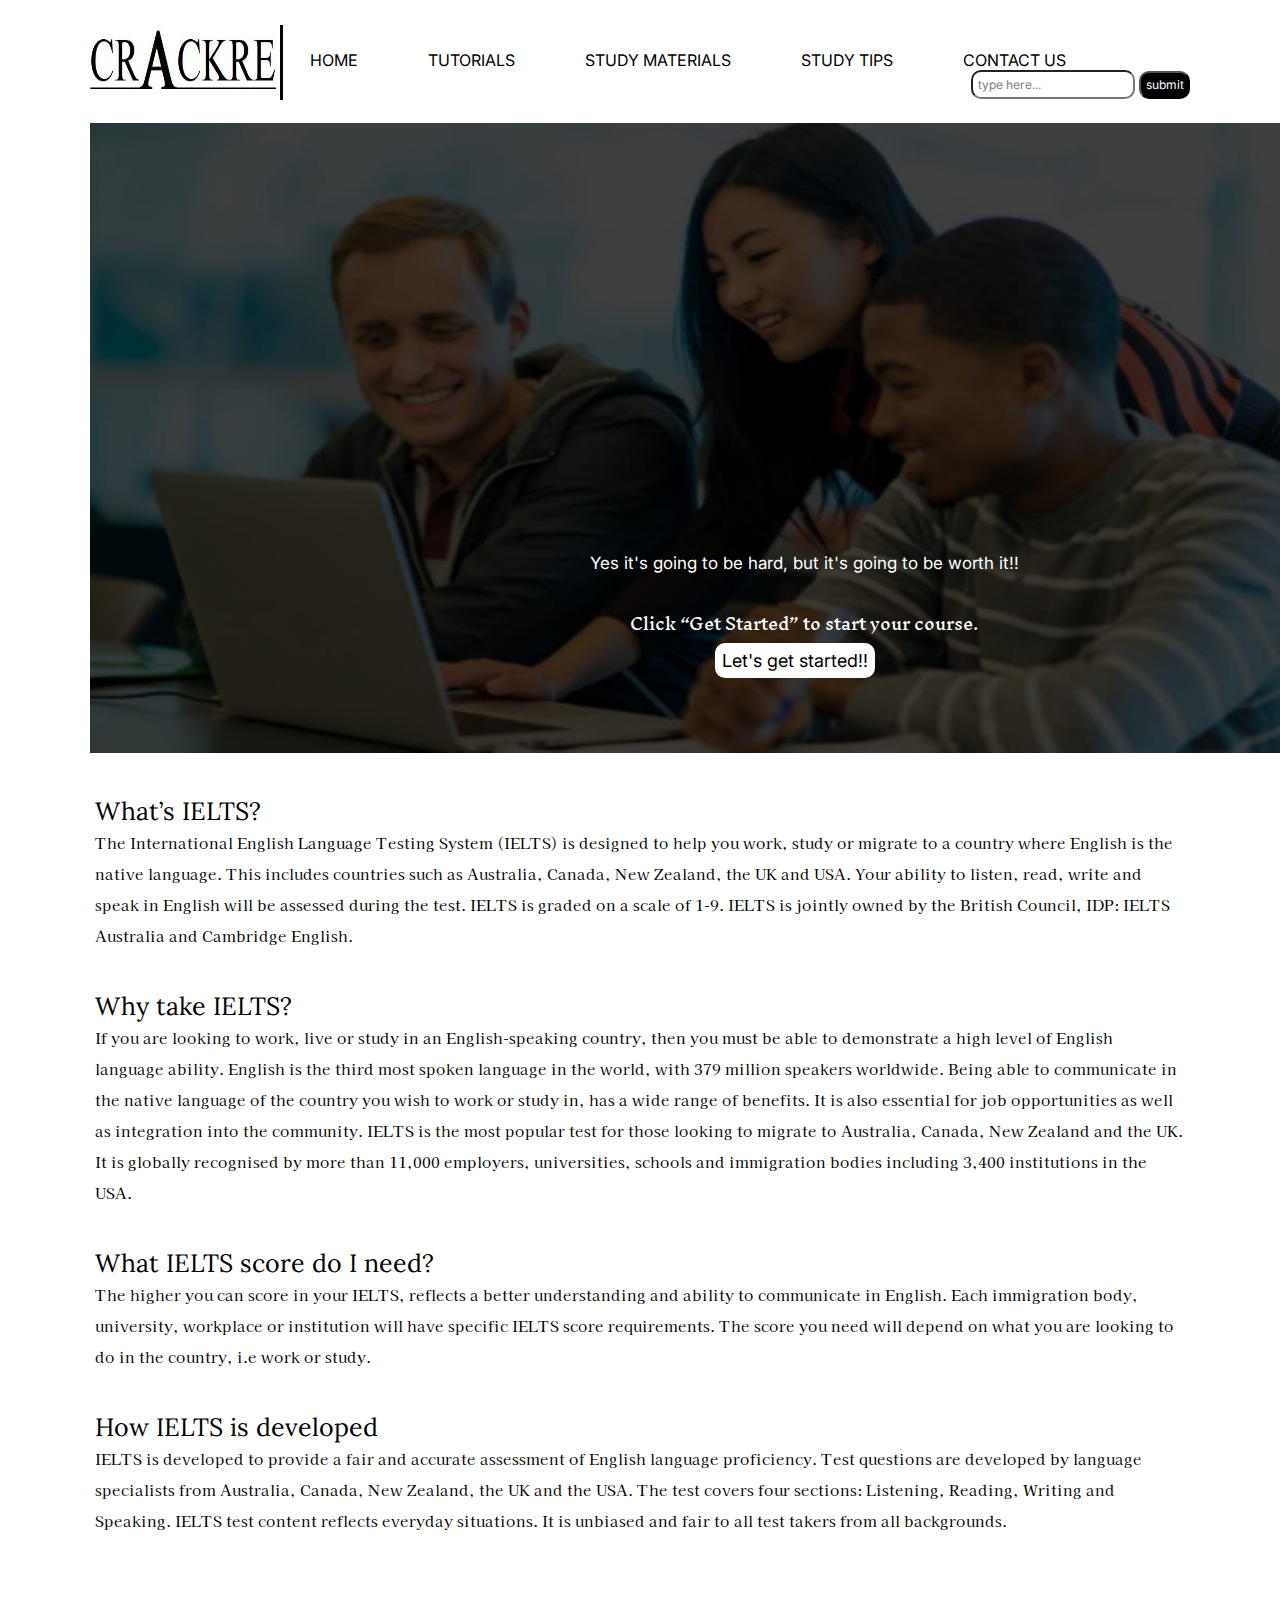
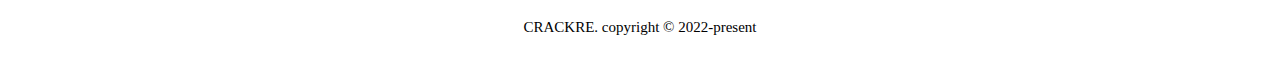
<file: index.html>
<!DOCTYPE html>
<html lang="en">
  <head>
    <meta charset="UTF-8" />
    <meta http-equiv="X-UA-Compatible" content="IE=edge" />
    <meta name="viewport" content="width=device-width, initial-scale=1.0" />
    <title>Crackre</title>
    <link rel="stylesheet" href="style.css" />
  </head>
  <body>
    <div id="container">
      <div id="crackre">
        <a href="index.html"
          ><img src="image/logo.png" id="logo" width="200" height="75"
        /></a>
      </div>
    </div>
    <div id="header">
      <ul>
        <li class="menu"><a href="index.html">HOME</a></li>
        <li class="menu"><a href="tutorials.html">TUTORIALS</a></li>
        <li class="menu"><a href="studymaterials.html">STUDY MATERIALS</a></li>
        <li class="menu"><a href="tips.html">STUDY TIPS</a></li>
        <li class="menu"><a href="contactus.html">CONTACT US</a></li>
      </ul>
      <form action="get" id="search">
        <input type="text" placeholder="type here..." id="textsearch" />
        <button class="submit">submit</button>
      </form>
    </div>

    <div id="imagesection">
      <img src="image/bg.jpg" id="background" />
      <p id="text">
        Yes it's going to be hard, but it's going to be worth it!!
      </p>
      <p id="text2">Click “Get Started” to start your course.</p>
      <button id="getstarted" onclick="tutorialvideo()">
        Let's get started!!
      </button>
    </div>
    <div id="defination">
      <p class="description">What’s IELTS?</p>
      <p class="descriptionAns">
        The International English Language Testing System (IELTS) is designed to
        help you work, study or migrate to a country where English is the native
        language. This includes countries such as Australia, Canada, New
        Zealand, the UK and USA. Your ability to listen, read, write and speak
        in English will be assessed during the test. IELTS is graded on a scale
        of 1-9. IELTS is jointly owned by the British Council, IDP: IELTS
        Australia and Cambridge English.
      </p>
      <p class="description">Why take IELTS?</p>
      <p class="descriptionAns">
        If you are looking to work, live or study in an English-speaking
        country, then you must be able to demonstrate a high level of English
        language ability. English is the third most spoken language in the
        world, with 379 million speakers worldwide. Being able to communicate in
        the native language of the country you wish to work or study in, has a
        wide range of benefits. It is also essential for job opportunities as
        well as integration into the community. IELTS is the most popular test
        for those looking to migrate to Australia, Canada, New Zealand and the
        UK. It is globally recognised by more than 11,000 employers,
        universities, schools and immigration bodies including 3,400
        institutions in the USA.
      </p>
      <p class="description">What IELTS score do I need?</p>
      <p class="descriptionAns">
        The higher you can score in your IELTS, reflects a better understanding
        and ability to communicate in English. Each immigration body,
        university, workplace or institution will have specific IELTS score
        requirements. The score you need will depend on what you are looking to
        do in the country, i.e work or study.
      </p>
      <p class="description">How IELTS is developed</p>
      <p class="descriptionAns">
        IELTS is developed to provide a fair and accurate assessment of English
        language proficiency. Test questions are developed by language
        specialists from Australia, Canada, New Zealand, the UK and the USA. The
        test covers four sections: Listening, Reading, Writing and Speaking.
        IELTS test content reflects everyday situations. It is unbiased and fair
        to all test takers from all backgrounds.
      </p>
    </div>
    <div id="clear"></div>
    <footer class="footer">
      <div>
        <p>CRACKRE. copyright &copy; 2022-present</p>
      </div>
    </footer>
    <script>
      function tutorialvideo() {
        window.location = "tutorials.html";
        // document.write('wait...');
        // setTimeout('tutorialvideo()',1000);
      }
    </script>
  </body>
</html>
</file>
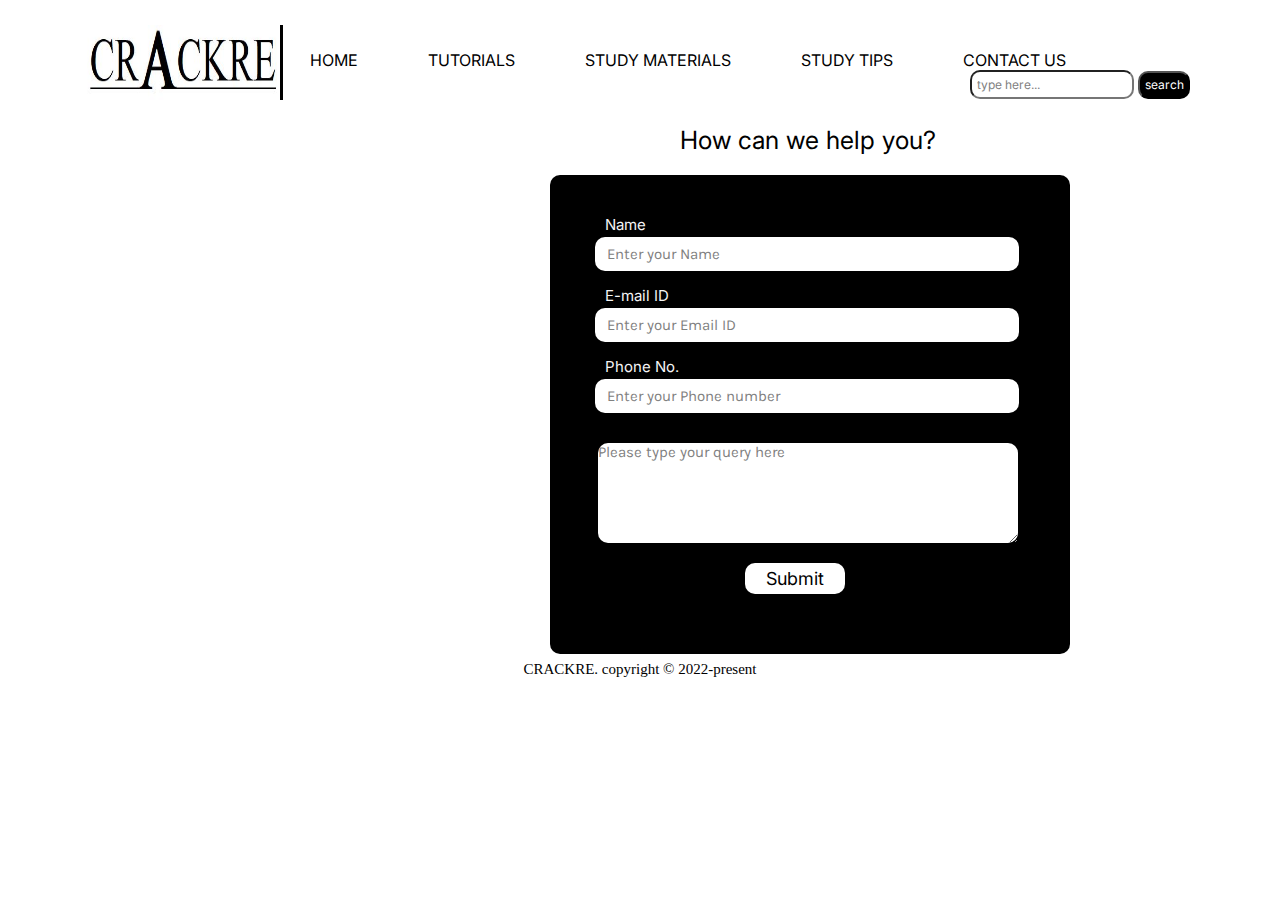
<file: contactus.html>
<!DOCTYPE html>
<html lang="en">
<head>
    <meta charset="UTF-8">
    <meta http-equiv="X-UA-Compatible" content="IE=edge">
    <meta name="viewport" content="width=device-width, initial-scale=1.0">
    <title>Crackre-Contact</title>
    <link rel="stylesheet" href="style.css">
</head>
<body>
    <div id="container">
        <div id="crackre"><a href="index.html"><img src="image/logo.png" id="logo" width="200" height="75"></a></div>
    </div>
    <div id="header">
        <ul>
            <li class="menu"><a href="index.html">HOME</a></li>
            <li class="menu"><a href="tutorials.html">TUTORIALS</a></li>
            <li class="menu"><a href="studymaterials.html">STUDY MATERIALS</a></li>
            <li class="menu"><a href="tips.html">STUDY TIPS</a></li>
            <li class="menu"><a href="contactus.html">CONTACT US</a></li>
        </ul>
        <form action="get" id="search">
            <input type="text" placeholder="type here..." id="textsearch">
            <button class="submit">search</button>
        </form>
    </div>
    <p id="contactstate">How can we help you?</p>
        <div id="contact"> 
        <!-- <form id="contactus" action="https://formspree.io/f/xayklzrz" method="POST"> -->
        <form id="contactus" action="https://formsubmit.co/ieltscrackre@email.com" method="POST">
            <label class="lablename">Name</label>
            <input type="text" placeholder="Enter your Name" name="name" class="inputtype" required>
            <label class="lablename">E-mail ID</label>
            <input type="text" placeholder="Enter your Email ID" name="email" class="inputtype"required>
            <label class="lablename">Phone No.</label>
            <input type="text" placeholder="Enter your Phone number " name="phone" class="inputtype" required>
            <textarea row="4" placeholder="Please type your query here"name="query" id="query" required></textarea>
            <button id="submit1">Submit</button>
        </form>
    </div>
    <footer class="footer">
        <div>
            <p>CRACKRE. copyright &copy; 2022-present</p>
        </div>
       </footer>
</body>
</html>
</file>
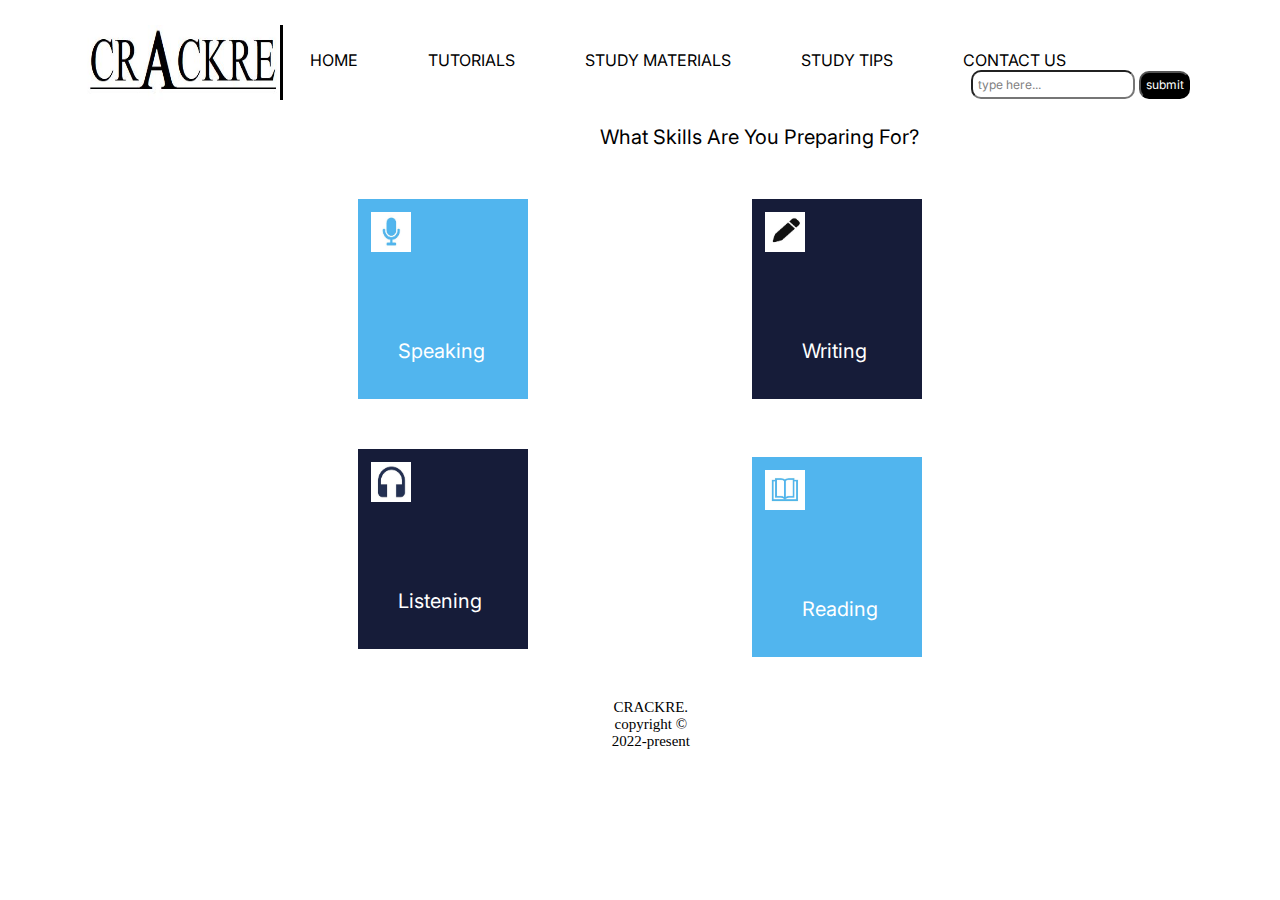
<file: studymaterials.html>
<!DOCTYPE html>
<html lang="en">
<head>
    <meta charset="UTF-8">
    <meta http-equiv="X-UA-Compatible" content="IE=edge">
    <meta name="viewport" content="width=device-width, initial-scale=1.0">
    <title>Crackre-Study Materials</title>
    <link rel="stylesheet" href="style.css">
</head>
<body>
    <div id="container">
        <div id="crackre"><a href="index.html"><img src="image/logo.png" id="logo" width="200" height="75"></a></div>
    </div>
    <div id="header">
        <ul>
            <li class="menu"><a href="index.html">HOME</a></li>
            <li class="menu"><a href="tutorials.html">TUTORIALS</a></li>
            <li class="menu"><a href="studymaterials.html">STUDY MATERIALS</a></li>
            <li class="menu"><a href="tips.html">STUDY TIPS</a></li>
            <li class="menu"><a href="contactus.html">CONTACT US</a></li>
        </ul>
        <form action="get" id="search">
            <input type="text" placeholder="type here..." id="textsearch">
            <button class="submit">submit</button>
        </form>
    </div>
    <div class="materials">
        <p class="materialheading">What Skills Are You Preparing For?</p>
        <div id="writing">
            <a href="https://drive.google.com/file/d/186HUWVF_MuSsVTCj2uhf9mteMBuK6SPd/view?usp=share_link" download>    <img src="image/writing logo.png" class="studylogo">
            <p class="studytext1">Writing</p></a>
        </div>
       <div id="speaking">
        <a href="https://drive.google.com/file/d/1wN7EMg9LaUMcc4Tg9ebHdT4x4mDm8xcC/view?usp=share_link"download>     <img src="image/speakinglogo.png" class="studylogo" >
            <p class="studytext2">Speaking</p></a>
        </div>
       <div id="reading">
        <a href="https://drive.google.com/file/d/1aKhhWqZZXdjDu4kX7WahjrBXT7PuNOkB/view?usp=share_link"download>    <img src="image/reading logo.png" class="studylogo">
            <p class="studytext1">Reading</p></a>
        </div>
        <div id="listening">
            <a href="https://drive.google.com/file/d/1D-KKDYl5hoCahkEm1np7Vko0lASsB9PV/view?usp=share_link"download><img src="image/listening logo.png" class="studylogo">
            <p class="studytext2">Listening</p></a>
        </div>
    </div>
    <footer class="footer2">
        <div>
            <p>CRACKRE. copyright &copy; 2022-present</p>
        </div>
       </footer>
</body>
</html>
</file>
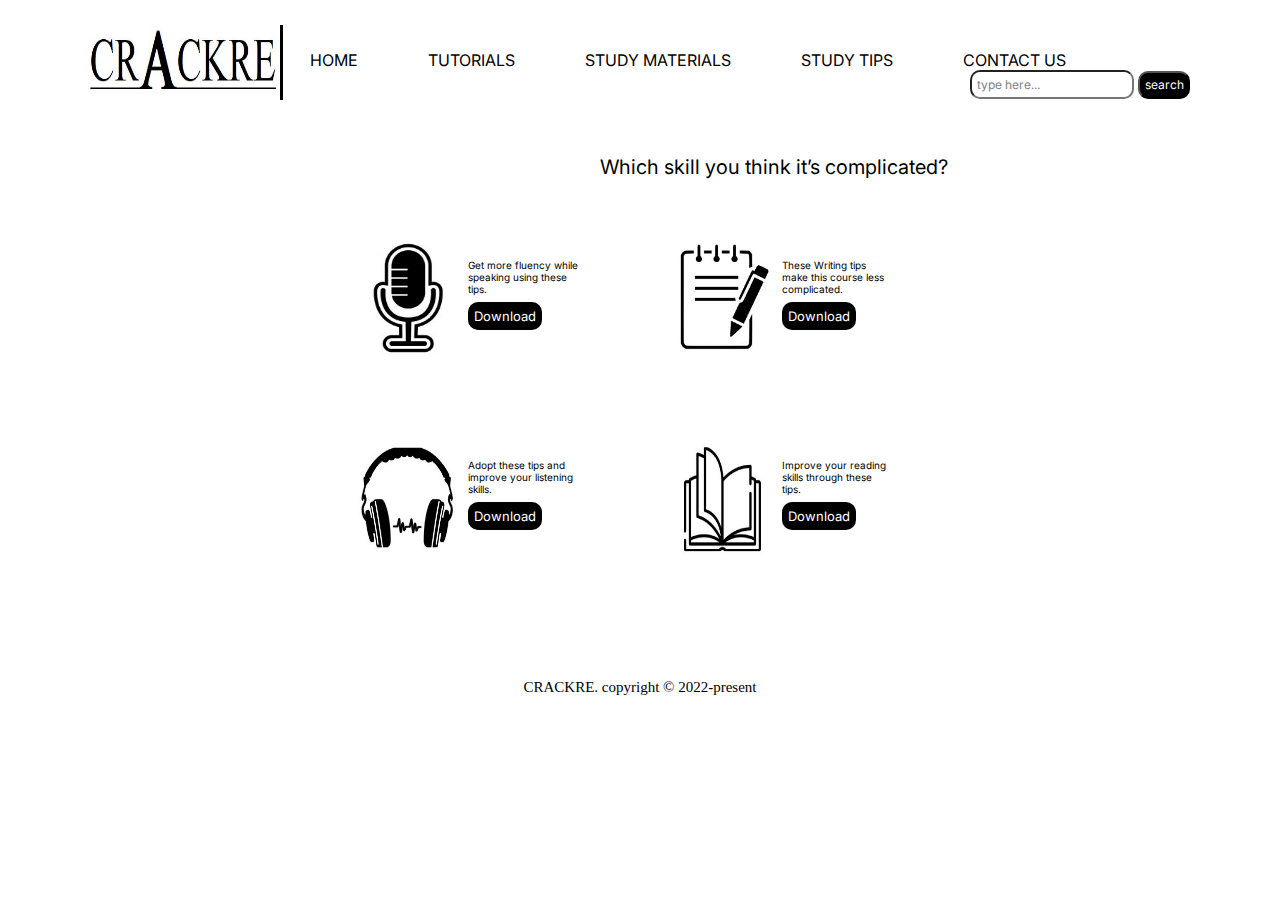
<file: tips.html>
<!-- -------------------------------------------------------------the tips code starts here---------------------------------------------------------------- -->
<!DOCTYPE html>
<html lang="en">
<head>
    <meta charset="UTF-8">
    <meta http-equiv="X-UA-Compatible" content="IE=edge">
    <meta name="viewport" content="width=device-width, initial-scale=1.0">
    <title>Crackre-Study Tips</title>
    <link rel="stylesheet" href="style.css">
    <link rel="icon" href="images/logo.png" type="image/x-icon">
</head>
<body>
    <!-- container div starts here  -->
    <div id="container">
        <div id="crackre"><a href="index.html"><img src="image/logo.png" id="logo" width="200" height="75"></a></div>
    </div>
    <!-- container div ends here  -->
    <!-- header div starts here  -->
    <div id="header">
        <ul>
            <li class="menu"><a href="index.html">HOME</a></li>
            <li class="menu"><a href="tutorials.html">TUTORIALS</a></li>
            <li class="menu"><a href="studymaterials.html">STUDY MATERIALS</a></li>
            <li class="menu"><a href="tips.html">STUDY TIPS</a></li>
            <li class="menu"><a href="contactus.html">CONTACT US</a></li>
        </ul>
        <form action="get" id="search">
            <input type="text" placeholder="type here..." id="textsearch">
            <button class="submit">search</button>
        </form>
    </div>
    <!-- header div ends here  -->
    <!-- materials div starts here  -->
    <div class="material">
        <p class="materialheading">Which skill you think it’s complicated?</p>
        <!-- writingtips div starts here  -->
        <div id="writingtips">
            <img src="image/writinglogotips.png" class="tipslogo">
            <p class="tipstext">These Writing tips make this course less complicated.</p>
            <a class="button" href="https://drive.google.com/file/d/1offQhNn7jEfPglkqXqWGVZFQdu5tpKB4/view?usp=share_link" download>Download</a>
        </div>
        <!-- writingtips div ends here  -->
        <!-- speakingtips div starts here  -->
       <div id="speakingtips">
        <img src="image/speakinglogotips.png" class="tipslogo" >
            <p class="tipstext">Get more fluency while speaking using these tips.</p>
            <a class="button" href="https://drive.google.com/file/d/1ZWcQleTM-VhoeTjABfD2yKUKWYDtaDpc/view?usp=share_link" download>Download</a>
        </div>
        <!-- speakingtips div ends here  -->
        <!-- readingtips div starts here  -->
       <div id="readingtips">
        <img src="image/readinglogotips.png" class="tipslogo">
            <p class="tipstext">Improve your reading skills through these tips.</p>
            <a class="button" href="https://drive.google.com/file/d/1a13gXxtRD8oil0OE5edQ5PBTNhkcB78-/view?usp=share_link" download>Download</a>
        </div>
        <!-- readingtips div ends here  -->
        <!-- listeningtips div starts here  -->
        <div id="listeningtips">
        <img src="image/listeninglogotips.png" class="tipslogo">
            <p class="tipstext">Adopt these tips and improve your listening skills.</p>
            <a class="button" href="https://drive.google.com/file/d/1XxScXHoJykto38ByIhwlI7mP2mfIj153/view?usp=share_link" download>Download</a>
        </div>
        <!-- listeningtips div ends here  -->
    </div>
    <!-- materials div ends here  -->
    <!-- footer div starts here  -->
    <footer class="footer">
        <div>
            <p>CRACKRE. copyright &copy; 2022-present</p>
        </div>
       </footer>
       <!-- footer div snds here  -->
</body>
</html>
<!-- -------------------------------------------------------------the tips code ends here---------------------------------------------------------------- -->
</file>
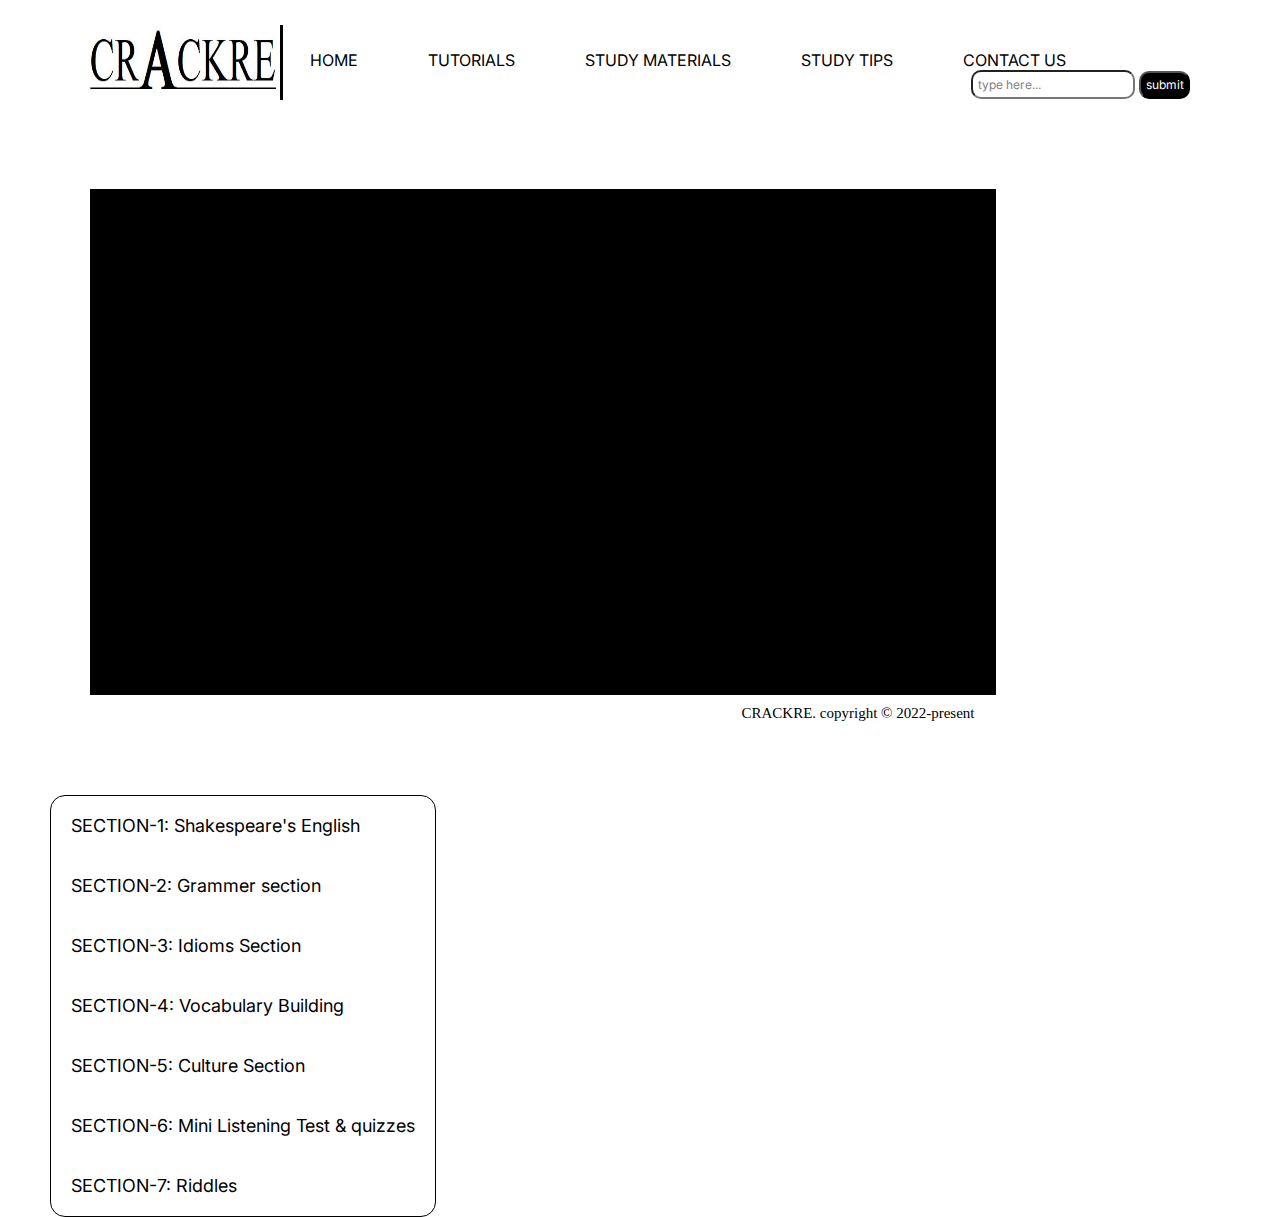
<file: tutorials.html>
<!DOCTYPE html>
<html lang="en">
<head>
    <meta charset="UTF-8">
    <meta http-equiv="X-UA-Compatible" content="IE=edge">
    <meta name="viewport" content="width=device-width, initial-scale=1.0">
    <title>Crackre-Tutorials</title>
    <link rel="stylesheet" href="style.css">
</head>
<body>
    <div id="container">
        <div id="crackre"><a href="index.html"><img src="image/logo.png" id="logo" width="200" height="75"></a></div>
    </div>
    <div id="header">
        <ul>
            <li class="menu"><a href="index.html">HOME</a></li>
            <li class="menu"><a href="tutorials.html">TUTORIALS</a></li>
            <li class="menu"><a href="studymaterials.html">STUDY MATERIALS</a></li>
            <li class="menu"><a href="tips.html">STUDY TIPS</a></li>
            <li class="menu"><a href="contactus.html">CONTACT US</a></li>
        </ul>
        <form action="get" id="search">
            <input type="text" placeholder="type here..." id="textsearch">
            <button class="submit">submit</button>
        </form>
    </div>
    <div id="frame">
        <iframe name="myframe" width="900px" height="500px" id="myframe"></iframe>
        <div id="section"> 
            <ul id="sectionlist">
                <li><a href="https://drive.google.com/file/d/1c3uDMHlyZvdxWmbl1gcFbC2OZKayA3W5/preview" target="myframe">SECTION-1: Shakespeare's English</a></li>
                <li><a href="https://drive.google.com/file/d/14T3a1fn8bNBxtcowApG_BWOV4GMicKQf/preview" target="myframe">SECTION-2: Grammer section</a></li>
                <li><a href="https://drive.google.com/file/d/1qwI7QydhAWIybrLpaMsUPZ94qHCsudfn/preview" target="myframe">SECTION-3: Idioms Section</a></li>
                <li><a href="https://drive.google.com/file/d/1wyc7vd2w7ne_qnFzLgs9BqayVo0g_JqX/preview" target="myframe">SECTION-4: Vocabulary Building</a></li>
                <li><a href="https://drive.google.com/file/d/1lueVMDML-zYsRl-YQ6gmzOp4A8rrieI9/preview" target="myframe">SECTION-5: Culture Section</a></li>
                <li><a href="https://drive.google.com/file/d/1ldQg8zbBmu1b0I2WTlr--cr46-m_FH5Z/preview" target="myframe">SECTION-6: Mini Listening Test & quizzes</a></li>
                <li><a href="https://drive.google.com/file/d/1G7nIF9SuKoiRany4bJup5QLwYq_z7R0M/preview" target="myframe">SECTION-7: Riddles</a></li>
            </ul>
        </div>
    </div>
    <footer class="footer1">
        <div>
            <p>CRACKRE. copyright &copy; 2022-present</p>
        </div>
       </footer>
</body>
</html>
</file>
<file: style.css>
/* -------------------------------------------------------------------CSS code starts here -------------------------------------------------------------------- */
@import url('https://fonts.googleapis.com/css2?family=Inter:wght@700&display=swap');
@import url('https://fonts.googleapis.com/css2?family=Inknut+Antiqua&display=swap');
@import url('https://fonts.googleapis.com/css2?family=Lora:wght@700&display=swap');
@import url('https://fonts.googleapis.com/css2?family=Kaisei+Decol&display=swap');
@import url('https://fonts.googleapis.com/css2?family=Karla&display=swap');
*{
    padding: 0;
    margin: 0;
}
#container{
    margin: 25px 80px;
    width: auto;
    height: auto;
    display: flex;
    flex-direction: column;
    flex: auto;
}
#logo{
    border-right: 3px solid black;
    position: absolute;
}
ul{
    list-style: none;
}
.menu{
    padding-left: 70px;
    float: left;
}
#header{
    display: block;
    padding-left: 240px;
    align-items: center;
    font-family: 'Inter', sans-serif;
}
#header ul li a{
    text-decoration: none;
    color: black;
    font-size: 16px;
    position: relative;
    display: inline-block;
}
#search{
    float: right;
    padding-right: 90px;

}
#textsearch{
   padding: 5px;
   border-radius: 10px;
   width: 150px;
   font-size: 12px ;
   font-family: 'Inter', sans-serif;
}
.submit{
    padding: 4.5px;
    font-size: 12px;
    color: white;
    background-color: black;
    border-radius: 10px;
    width: auto;
    font-family: 'Inter', sans-serif;
    cursor: pointer;
}
#imagesection{
    margin: 80px 80px 0 90px;
    height:550px ;
    width: 1350px;
    padding-top: 18px;
    display: flex;
    flex-direction: column;
    flex: auto;
}
#background{
    height:630px ;
    width: 1350px;
   
    position: absolute;
}
#getstarted{
    padding: 7px;
    font-size: 18px;
    color: black;
    background-color: white;
    border-radius: 10px;
    width: auto;
    font-family: 'Inter', sans-serif;
    position: absolute;
    align-items: center;
    margin-top: 520px;
    margin-left: 625px;
    display: flex;
    flex-direction: column;
    flex: auto;
    cursor: pointer;
    border: none;
    
}
#text{
    font-size: 17px;
    color: white;
    font-family: 'Inter', sans-serif;
    position: absolute;
    margin-top: 430px;
    margin-left: 500px;
    display: flex;
    flex-direction: column;
    flex: auto; 
    border: none;
}

#text2{
    font-size: 16px;
    color: white;
    font-family: 'Inknut Antiqua', serif;
    position: absolute;
    margin-top: 480px;
    margin-left: 540px; 
    display: flex;
    flex-direction: column;
    flex: auto;
    
}

#defination{
    margin: 83px 95px;
    width: auto;
    height: auto;
    display: flex;
    flex-direction: column;
    flex: auto;
    line-break: normal;
    line-height: 31px;
    
}
.description{
    color: black;
    font-size: 25px;
    font-family: 'Lora', serif;
    display: flex;
    flex-direction: column;
    flex: auto;
    padding-top: 40px;
    
    
    }
.descriptionAns{
    color: black;
    font-size: 15px;
    font-family: 'Kaisei Decol', serif
}
.footer{
    height: 50px;
    margin-top: 7px;
    color: black;
    font-size: 15px;
    text-align: center;
    display: flex;
    flex-direction: column;
    flex: auto;
}
.footer2{
    height: 50px;
    margin-top: 5px;
    margin-left: 600px;
    color: black;
    font-size: 15px;
    text-align: center;
    display: flex;
    flex-direction: column;
    flex: auto;
}
#contact{
    border-radius: 10px;
    padding: 40px 45px;
    width: 430px;
    height: auto;
    margin: 20px 550px;
    margin-bottom: 5px;
    background-color: black;
}
#contactus{
    display: flex;
    flex-direction: column;  
}
.inputtype{
    width: 400px;
    height: 10px;
    padding: 12px;
    font-size: 15px;
    border-radius: 10px;
    border: none;
    font-family: 'Karla', sans-serif;
    margin-bottom: 15px;
}
#submit1{
    padding: 5px;
    border: none;
    font-size: 18px;
    color: black;
    background-color: white;
    border-radius: 10px;
    width: auto;
    font-family: 'Inter', sans-serif;
    cursor: pointer;
    width: 100px;
    margin: 20px 150px;
}
#query{
    width: 420px ;
    height: 100px;
    margin-top: 15px;
    font-size: 15px;
    border-radius: 10px;
    border: none;
    margin-left: 3px;
    color: black;
    font-family: 'Karla', sans-serif;
}
.lablename{
    font-size: 15px;
    padding-left: 10px;
    margin-bottom: 3px;
    color: whitesmoke;
    font-family: 'Inter', sans-serif;
}
#contactstate{
    margin-top: 100px;
    margin-left: 680px;
    font-size: 25px;
    font-family: 'Inter', sans-serif;
}
form ::placeholder{
    color: gray;
}
#myframe{
    margin-top: 90px;
    margin-left: 90px;
    float: left;
    border: 3px solid black;
    background-color: black;
}
#section{
    border: 1px solid black;
    width: auto;
    font-size: 18px;
    float: left;
    margin-top: 100px;
    margin-left: 50px;
    line-height: 60px;
    padding: 0px 20px;
    border-radius: 15px;
    font-family: 'Inter', sans-serif;
}
#section ul li a{
    text-decoration: none;
    color: black;
}
.footer1
{
    height: 60px;
    margin-top: 680px;
    color: black;
    font-size: 15px;
    text-align: center;
    display: flex;
    flex-direction: column;
    flex: auto;
}
.materials{
    margin-top: 100px;
    margin-bottom: 50px;
    font-family: 'Inter', sans-serif;
}
#speaking{
    width: 170px;
    height: 200px;
    margin: 50px;
    margin-left: 28%;
    background-color: #51B5EE;

}
#writing{
    width: 170px;
    height: 200px;
    margin: 50px;
    margin-right: 28%;
    float: right;
    background-color: #161C39;
}
#reading{
    width: 170px;
    height: 200px;
    margin: 50px;
    margin-top: 8px;
    margin-right: 28%;
    float: right;
    background-color: #51B5EE;
}
#listening{
    width: 170px;
    height: 200px;
    margin: 50px;
    margin-left: 28%;
    background-color: #161C39;
}
.studylogo{
    width: 40px;
    height: 40px;
    padding: 13px;
}
.materials a{
    text-decoration: none;
    color: white;
}
.studytext1{
    font-size: 20px;
    padding: 50px;
    padding-top: 70px;
}
.studytext2{
    font-size: 20px;
    padding: 50px;
    padding-top: 70px;
    padding-left: 40px;
}
.materialheading{
    font-size: 20px;
    padding-left: 600px;
    font-family: 'Inter', sans-serif;
}
#speakingtips{
    width: 250px;
    height: 150px;
    margin: 50px;
    margin-left: 28%;
}
#writingtips{
    width: 250px;
    height: 150px;
   margin-right: 28%;
    float: right;
    margin-top:50px;
}
#readingtips{
    width: 250px;
    height: 210px;
    margin-right: 28%;
    float: right;
}
#listeningtips{
    width: 250px;
    height: 150px;
    margin-left: 28%;
}
.tipslogo{
    width: 100px;
    height: 120px;
    margin: 10px;
    margin-left: 0px;
    float: left;
}
.tipstext{
    font-size: 10px;
    padding: 30px;
    padding-bottom: 10px;
}
.material{
    margin-top: 130px;
    margin-bottom: 100px;
    font-family: 'Inter', sans-serif;
}
.download{
    background-color: black;
    color: white;
    border-radius: 10px;
    padding: 2px;
    width: 100px;
    font-size: 13px;
    font-family: 'Inter', sans-serif;
    cursor: pointer;
}
.button{
    background-color: black;
    text-decoration: none;
    color: white;
    border-radius: 10px;
    font-size: 13px;
    padding: 6px;
}
/* -------------------------------------------------------------------CSS code ends here -------------------------------------------------------------------- */
</file>
